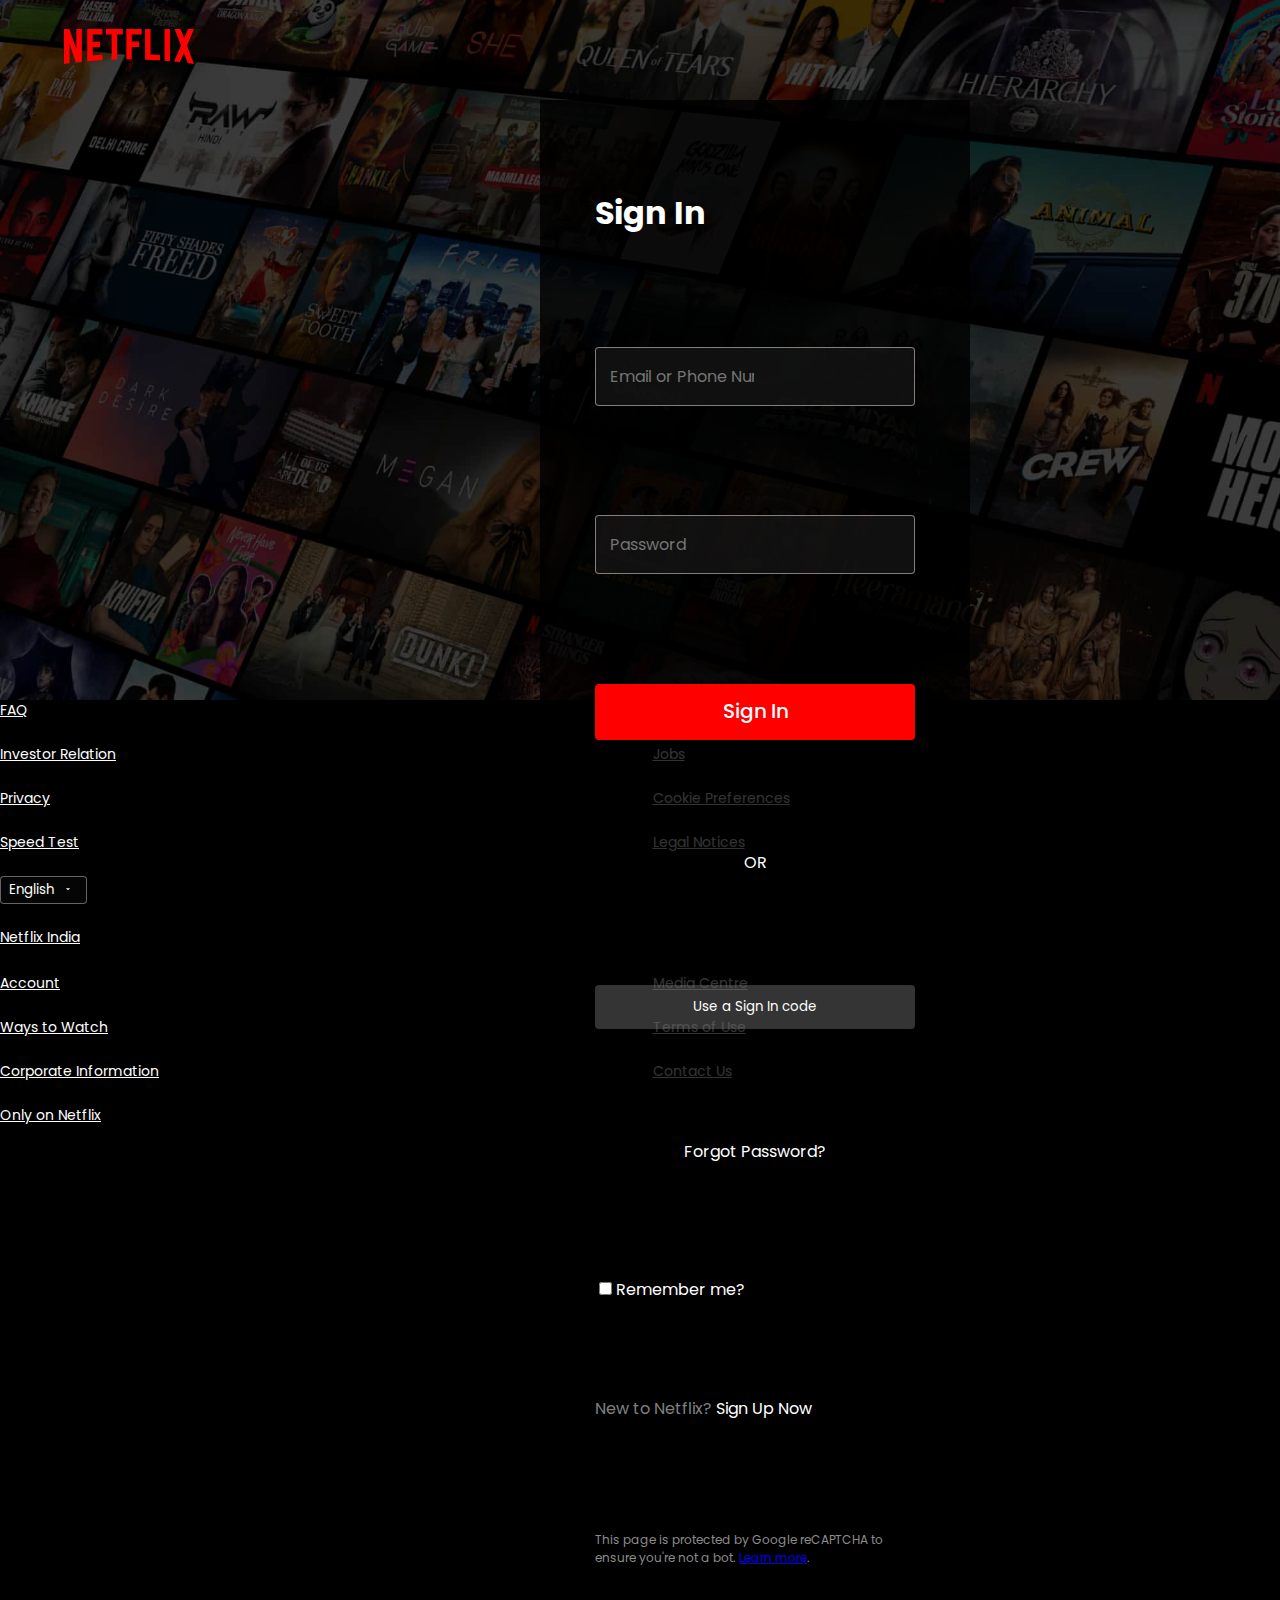
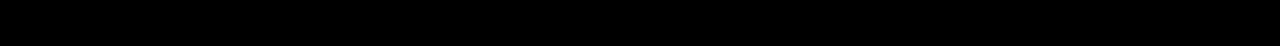
<file: netflix clone/Signin.html>
<!DOCTYPE html>
<html lang="en">
  <head>
    <meta charset="UTF-8" />
    <meta name="viewport" content="width=device-width, initial-scale=1.0" />
    <title>Sign In</title>
    <link rel="stylesheet" href="style.css" />
  </head>
  <body>
    <div class="main">
      <nav>
        <span
          ><img width="53" src="assets/img/logo.svg" alt="Netflix Logo"
        /></span>
      </nav>
      <div class="box"></div>
      <div class="main2">
        <form action="Signin">
          <div class="box2">
            <div class="title">
              <h1>Sign In</h1>
            </div>
            <input
              type="text"
              name="username"
              placeholder="Email or Phone Number"/>
            <input type="text" placeholder="Password" />
            <button class="btn-red">Sign In</button>
            <div class="options">OR</div>
            <button class="greybtn">Use a Sign In code</button>
            <div class="options">Forgot Password?</div>
            <div class="checkbox"><input type="checkbox"> Remember me?</div>
            <span>New to Netflix? <a href="signup.html">Sign Up Now</a></span>
            <div class="boxfooter">
              This page is protected by Google reCAPTCHA to ensure you're not a
              bot. <a href="https://policies.google.com/privacy">Learn more</a>.
            </div>
          </div>
        </form>
      </div>
    </div>
    <div class="footer">
        <div class="footeritem">
          <a href="faq">FAQ</a>
          <a href="faq">Investor Relation</a>
          <a href="faq">Privacy</a>
          <a href="faq">Speed Test</a>
  
          <div class="dropdown">
            <button class="dropbtn">English
              <svg width="20px" height="10px" viewBox="0 0 24.00 24.00" xmlns="http://www.w3.org/2000/svg" fill="#ffffff" stroke="#ffffff" stroke-width="0.00024000000000000003" transform="matrix(1, 0, 0, 1, 0, 0)rotate(0)"><g id="SVGRepo_bgCarrier" stroke-width="0"></g><g id="SVGRepo_tracerCarrier" stroke-linecap="round" stroke-linejoin="round" stroke="#CCCCCC" stroke-width="0.048"></g><g id="SVGRepo_iconCarrier"> <rect x="0" fill="none" width="24" height="24"></rect> <g> <path d="M7 10l5 5 5-5"></path> </g> </g></svg></button>
            <div class="dropdown-content">
            <button class="dropbtn">Hindi</button>
            <button class="dropbtn">Kannada</button>
            </div>
  
          </div>
          <a href="faq">Netflix India</a>
        </div>
  
        <div class="footeritem">
          
          <a href="faq">Help Centre</a>
          <a href="faq">Jobs</a>
          <a href="faq">Cookie Preferences</a>
          <a href="faq">Legal Notices</a>
        </div>
        <div class="footeritem">
          
          <a href="faq">Account</a>
          <a href="faq">Ways to Watch</a>
          <a href="faq">Corporate Information</a>
          <a href="faq">Only on Netflix</a>
        </div>
        <div class="footeritem">
          
          <a href="faq">Media Centre</a>
          <a href="faq"> Terms of Use</a>
          <a href="faq">Contact Us</a>
         
        </div>
      </div>
      </footer>
  </body>
</html>
</file>
<file: netflix clone/style.css>
@import url("https://fonts.googleapis.com/css2?family=Martel+Sans:wght@600&family=Poppins:wght@300;400;700&display=swap");

* {
  padding: 0;
  margin: 0;
  font-family: "Poppins", sans-serif;
}

body {
  background-color: black;
}

.main {
  background-image: url("assets/img/bg.jpg");
  background-position: center center;
  background-size: max(1200px, 100vw);
  background-repeat: no-repeat;
  height: 700px;
  position: relative;
}

.main .box {
  height: 700px;
  width: 100%;
  opacity: 0.69;
  position: absolute;
  top: 0;
  background-color: black;
}

nav {
  max-width: 70vw;
  justify-content: space-between;
  margin: auto;
  display: flex;
  align-items: center;
  height: 100px;
}

nav img {
  color: red;
  width: 130px;
  position: relative;
  z-index: 10;
}

nav button {
  position: relative;
  z-index: 10;
}

.hero {
  font-family: "Martel Sans", sans-serif;
  height: calc(100% - 100px);
  display: flex;
  align-items: center;
  justify-content: center;
  flex-direction: column;
  color: white;
  position: relative;
  gap: 23px;
  padding: 0 30px;
}

.hero > :nth-child(1) {
  font-family: "Poppins", sans-serif;
  font-weight: bolder;
  font-size: 48px;
  text-align: center;
}

.hero > :nth-child(2) {
  font-weight: 400;
  font-size: 24px;
  text-align: center;
}

.hero > :nth-child(3) {
  font-weight: 400;
  font-size: 20px;
  text-align: center;
}

.separation {
  height: 7px;
  background-color: rgb(46, 44, 44);
  position: relative;
  z-index: 20;
}

.btn {
  padding: 3px 8px;
  font-weight: 400;
  color: white;
  background-color: rgba(248, 243, 243, 0.021);
  border-radius: 4px;
  border: 1px solid rgba(255, 255, 255, 0.384);
  cursor: pointer;
}

.btn-red {
  background-color: red;
  display: flex;
  justify-content: center;
  color: white;
  padding: 12px 39px 14px 39px;
  font-size: 20px;
  border-radius: 4px;
  font-weight: 500;
  border: 0px;
  text-align: center;
}

.btn-red-sm {
  background-color: red;
  color: white;
  border: 0px;
  font-weight: 500;
}

.hero-buttons {
  display: flex;
  align-items: center;
  justify-content: center;
  gap: 16px;
}

.main input {
  padding: 16px 160px 16px 14px;
  color: white;
  font-size: 16px;
  border-radius: 4px;
  background-color: rgba(23, 23, 23, 0.7);
  border: 1px solid rgba(246, 238, 238, 0.5);
}

.first {
  display: flex;
  justify-content: center;
  max-width: 70vw;
  margin: auto;
  color: white;
  justify-content: center;
  align-items: center;
}

.secImg {
  position: relative;
}

.secImg img {
  width: 555px;
  position: relative;
  z-index: 10;
}

.secImg video {
  position: absolute;
  top: 51px;
  right: 0px;
  width: 555px;
}
body :nth-child(9) > .secImg > video {
  position: absolute;
  top: 66px;
  right: 100px;
  width: 351px;
}
section.first > div {
  display: flex;
  flex-direction: column;
  padding: 34px 0px;
}
section.first > div :nth-child(1) {
  font-size: 48px;
  font-weight: bolder;
}
section.first > div :nth-child(2) {
  font-size: 24px;
}

.faq h2 {
  text-align: center;
  font-size: 48px;
}

.faq {
  color: white;
  background-color: black;
  padding: 34px;
}
.faqbox:hover {
  background-color: #414141;
}
.faqbox {
  transition: all 0.5s ease-out;
  display: flex;
  justify-content: space-between;
  background-color: #2d2d2d;
  padding: 24px;
  max-width: 60vw;
  margin: 9px auto;
  cursor: pointer;
  font-size: 24px;
}
footer {
  color: white;
  max-width: 60vw;
  margin: auto;
  padding: 60px;
}
footer .question {
  padding: 34px 0px;
}
.footer a {
  font-size: 14px;
  color: white;
}
.footer {
  display: grid;
  grid-template-columns: 1fr 1fr 1fr 1fr;
  color: white;
}
@media screen and (max-width: 1300px) {
  body :nth-child(9) > .secImg > video {
    position: absolute;
    top: 51px;
    right: 53px;
    width: 200px;
  }

  nav {
    max-width: 90vw;
  }

  .first {
    flex-wrap: wrap;
  }

  .secImg img {
    width: 305px;
  }

  .secImg video {
    width: 305px;
  }

  .hero > :nth-child(1) {
    font-size: 32px;
  }

  .hero > :nth-child(2) {
    font-size: 18px;
  }

  .hero > :nth-child(3) {
    font-size: 18px;
  }

  .hero-buttons {
    display: flex;
    flex-direction: column;
    align-items: center;
    justify-content: center;
    gap: 16px;
  }

  .faq h2 {
    text-align: center;
    font-size: 32px;
  }

  footer {
    max-width: 90vw;
    padding: 75px 0;
  }

  .footer-item {
    align-items: center;
  }
  @media screen and (max-width: 1300px) {
    .footer {
      display: grid;
      grid-template-columns: 1fr 1fr;
      gap: 25px;
    }
  }
}

.footeritem {
  display: flex;
  flex-direction: column;
  gap: 23px;
}
.dropbtn {
  padding: 3px 8px;
  font-weight: 400;
  color: white;
  background-color: rgba(248, 243, 243, 0.021);
  border-radius: 4px;
  border: 1px solid rgba(255, 255, 255, 0.384);
  cursor: pointer;
}

.dropdown {
  position: relative;
  display: inline-block;
}

.dropdown-content {
  display: none;
  position: absolute;
  background-color: transparent;
  min-width: 160px;
  box-shadow: 0px 8px 16px 0px rgba(0, 0, 0, 0.2);
  z-index: 1;
}

.dropdown-content button {
  color: rgb(174, 174, 174);
  padding: 3px 8px;
  text-decoration: none;
  display: block;
  margin: 5px 0px;
}

.dropdown-content a:hover {
  background-color: #f1f1f1 color (#f1f1f1);
}

.dropdown:hover .dropdown-content {
  display: block;
}

.dropdown:hover .dropbtn {
  background-color: #000000;
}

.box2 {
  position: relative;
  display: flex;
  flex-direction: column;
  justify-content: space-around;
  width: 25vw;
  background-color: #000000cc;
  color: white;
  padding: 40px 55px 30px 55px;
  gap: 12px;
  height: 164vh;
  font-family: Martel sans, sans-serif;
  margin: 0px 540px 0px 540px;
  
}
.greybtn{
  background-color: #83838365;
  color: white;
  border: 0px;
  padding: 12px;
  border-radius: 4px;
  font-weight: 400;
}
.options{
  display: flex;
  justify-content: center;
  padding: 0px 0px 0px 0px;
}
.checkbox{
  border: #000000;
  height: 5px;
  padding: 2px;
  margin: 2px;
}
.main2  span{
  color: grey;
}
.main2  span  a{
  color: white;
  text-decoration: none;
}
.boxfooter{
  color: #8c8c8c;
  font-size: 12px;
}
</file>
